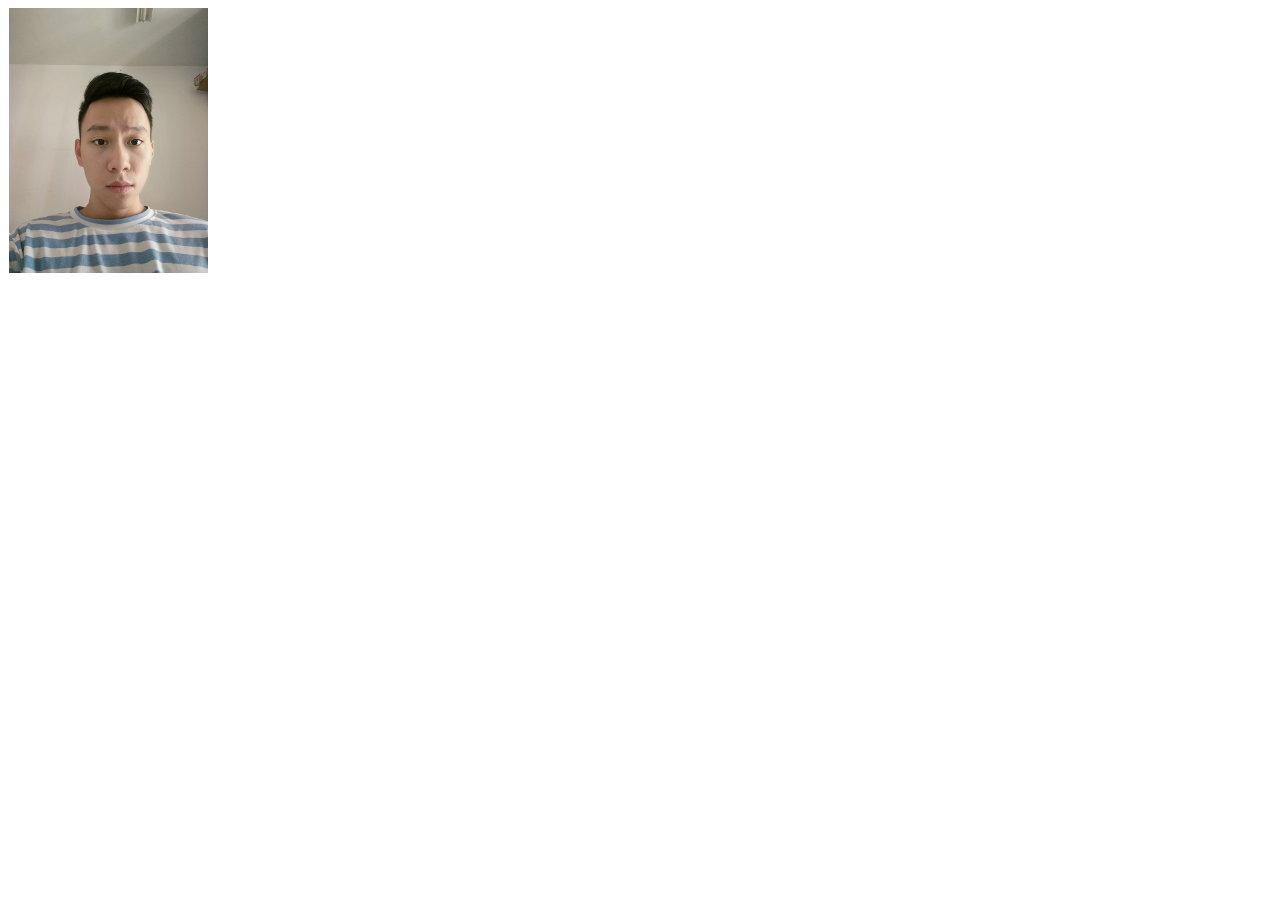
<file: glass/index.html>
<!DOCTYPE html>
<html xmlns="http://www.w3.org/1999/xhtml">

<head>
	<meta http-equiv="Content-Type" content="text/html; charset=utf-8" />
	<title>Thomas Nguyen</title>
	<meta name="author" content="Alvaro Trigo Lopez" />
	<meta name="description" content="fullPage full-screen backgrounds." />
	<meta name="keywords"  content="fullpage,jquery,demo,screen,fullscreen,backgrounds,full-screen" />
	<meta name="Resource-type" content="Document" />

	<link rel="stylesheet" type="text/css" href="glass.css" />
</head>
<body>
<div id="profile-img">
  <svg version="1.1" id="Layer_2" xmlns="http://www.w3.org/2000/svg" xmlns:xlink="http://www.w3.org/1999/xlink" x="0px" y="0px"
  	 viewBox="0 0 135.5 40.5" xml:space="preserve">
  <g>
  	<g>
  		<g>
  			<path fill="none" stroke="#FFFF00" stroke-width="1.7" class="st0" d="M43.5,7c-8.9-2.2-19.1,3.8-18.6,13.7c0.5,9.5,14.6,14,22.3,14.9c4.2,0.5,10.5,0.8,13.9-2.3
  				c3-2.8,3.6-8.5,3.6-12.4C64.3,10.1,49.6,6.6,40.8,6c-1-0.1-1,1.4,0,1.5c7.5,0.5,21.5,3.7,22.2,12.7c0.2,2.9-0.3,6.6-1.5,9.4
  				c-2.3,4.9-8.2,4.9-12.9,4.6c-6.6-0.4-14.9-2.9-19.5-8c-8.6-9.4,4-20.3,13.9-17.8C44,8.7,44.4,7.2,43.5,7L43.5,7z"/>
  		</g>
  	</g>
  	<g>
  		<g>
  			<path fill="none" stroke="#FFFF00" stroke-width="1.7" class="st0" d="M103.3,6.9c-8.6-1.5-19.8-1.2-22,9.4c-2,9.6,8,15,16,16.2c4.7,0.7,11.8,1.6,16.4-0.1c3.7-1.4,5.5-6,5.8-9.6
  				c0.7-9-11-14.5-18.4-14.9c-1-0.1-1,1.4,0,1.5c7.7,0.5,18.5,6.1,16.4,15.4c-1.1,4.8-4.9,6.7-9.7,6.8c-4,0.1-8,0.1-11.9-0.7
  				c-6.5-1.3-14.8-6.1-13.1-14.1c2.1-9.6,12.4-9.7,20.1-8.3C103.8,8.5,104.2,7.1,103.3,6.9L103.3,6.9z"/>
  		</g>
  	</g>
  	<g>
  		<g>
  			<path fill="none" stroke="#FFFF00" stroke-width="1.7" class="st0" d="M63.3,14.6c6.3-0.9,12.7-1,19-0.6c1,0.1,1-1.4,0-1.5c-6.5-0.5-13-0.2-19.4,0.7
  				C61.9,13.2,62.3,14.7,63.3,14.6L63.3,14.6z"/>
  		</g>
  	</g>
  	<g>
  		<g>
  			<path fill="none" stroke="#FFFF00" stroke-width="1.7" class="st0" d="M25.4,18.2c-4.7-1.4-9.5-3.3-14.4-4.2c-2.3-0.4-4.4,0-5.5,2.1c-0.5,0.9,0.8,1.6,1.3,0.8
  				c2-3.8,15.2,1.9,18.2,2.7C25.9,19.9,26.3,18.4,25.4,18.2L25.4,18.2z"/>
  		</g>
  	</g>
  	<g>
  		<g>
  			<path fill="none" stroke="#FFFF00" stroke-width="1.7" class="st0" d="M116.4,16.9c2.3-2.5,8.7-6.2,10.6-1c0.3,0.9,1.8,0.5,1.4-0.4c-0.8-2.3-3-3.6-5.3-3.7c-3.1-0.2-5.8,1.8-7.8,4
  				C114.7,16.6,115.7,17.6,116.4,16.9L116.4,16.9z"/>
  		</g>
  	</g>
  	<g>
  		<g>
  			<path fill="none" stroke="#FFFF00" stroke-width="1.7" class="st0" d="M25.1,21.1c5-5.7,10.8-10.3,17.4-14.1c-0.3-0.3-0.7-0.7-1-1C36.6,13.5,30.8,20.1,24.1,26
  				c-0.7,0.6,0.3,1.7,1.1,1.1c6.9-5.9,14.3-10.9,22.2-15.2c-0.3-0.3-0.7-0.7-1-1c-4.2,6-8.9,11.4-14.1,16.5
  				c-0.4,0.4-0.1,1.3,0.5,1.3c3.3-0.3,5.5-1.9,8.1-3.9c4.3-3.3,8.9-6.1,13.8-8.4c-0.3-0.3-0.7-0.7-1-1c-3.6,4.8-7.2,9.6-10.8,14.4
  				c-0.3,0.5,0.1,1.1,0.6,1.1c2.6-0.1,4.4-1,6.4-2.6c3.8-2.9,6.9-5.7,11.5-7.4c-0.3-0.3-0.6-0.6-0.9-0.9c-1.3,4-3.6,7.2-6.8,9.9
  				c-0.4,0.4-0.2,1.1,0.3,1.3c1.5,0.4,2.3,0.3,3.6-0.7c0.8-0.6,0-1.9-0.8-1.3c-0.8,0.2-1.7,0.3-2.5,0.5c0.1,0.4,0.2,0.8,0.3,1.3
  				c3.4-2.9,5.8-6.3,7.2-10.6c0.2-0.5-0.4-1.1-0.9-0.9c-2.8,1-5.3,2.2-7.7,4c-3.2,2.3-5.5,5.8-9.8,6c0.2,0.4,0.4,0.8,0.6,1.1
  				c3.6-4.8,7.2-9.6,10.8-14.4c0.5-0.7-0.4-1.3-1-1c-3.5,1.6-6.9,3.5-10.1,5.6c-3.5,2.4-6.7,6.1-11.1,6.5c0.2,0.4,0.4,0.9,0.5,1.3
  				c5.3-5.1,10.1-10.7,14.3-16.8c0.5-0.6-0.4-1.4-1-1c-8,4.4-15.5,9.5-22.5,15.5c0.4,0.4,0.7,0.7,1.1,1.1
  				C32,21.1,37.8,14.3,42.8,6.8c0.4-0.6-0.4-1.4-1-1C35,9.6,29.1,14.3,24,20.1C23.4,20.8,24.4,21.9,25.1,21.1L25.1,21.1z"/>
  		</g>
  	</g>
  	<g>
  		<g>
  			<path fill="none" stroke="#FFFF00" stroke-width="1.7" class="st0" d="M84.9,13.8c3-2.1,6.2-3.5,9.7-4.5c-0.2-0.4-0.5-0.8-0.7-1.3c-3.7,3.2-7.5,6.5-11.2,9.7
  				c-0.5,0.5,0,1.5,0.7,1.3c7.5-3.1,15.1-6.2,22.6-9.4c-0.3-0.4-0.6-0.7-0.8-1.1c-4.7,6.2-10.9,10.8-17.2,15.2
  				c-0.5,0.4-0.5,1.2,0.2,1.4c3.1,0.8,5.4-0.1,8.2-1.5c4.7-2.3,9.3-4.9,14-7.3c-0.3-0.4-0.6-0.8-0.9-1.2c-4,4.3-7.7,8.7-11.1,13.3
  				c-0.3,0.4,0.1,1.2,0.6,1.1c6.1-0.7,9.6-6.1,15.4-7.8c-0.3-0.3-0.6-0.6-0.9-0.9c-0.6,2.6-1.7,4.6-3.5,6.7c-0.5,0.6,0,1.4,0.7,1.3
  				c2-0.5,3.4-1.2,4.9-2.5c0.7-0.6-0.3-1.7-1.1-1.1c-1.2,1.2-2.6,1.9-4.2,2.2c0.2,0.4,0.5,0.8,0.7,1.3c2-2.2,3.2-4.4,3.9-7.3
  				c0.1-0.5-0.4-1.1-0.9-0.9c-5.6,1.6-9.2,7.1-15,7.7c0.2,0.4,0.4,0.8,0.6,1.1c3.4-4.5,7-8.9,10.9-13c0.6-0.6-0.1-1.6-0.9-1.2
  				c-2.9,1.5-5.8,3.1-8.7,4.6c-3.6,1.9-7.9,5.2-12.2,4.1c0.1,0.5,0.1,0.9,0.2,1.4c6.5-4.6,12.9-9.4,17.8-15.8
  				c0.4-0.5-0.3-1.3-0.8-1.1c-7.5,3.1-15.1,6.2-22.6,9.4c0.2,0.4,0.5,0.8,0.7,1.3c3.7-3.2,7.5-6.5,11.2-9.7c0.6-0.5,0-1.4-0.7-1.3
  				c-3.7,1-6.9,2.5-10.1,4.7C83.3,13.1,84.1,14.4,84.9,13.8L84.9,13.8z"/>
  		</g>
  	</g>
  </g>
  </svg>
</div>





</body>
</html>
</file>
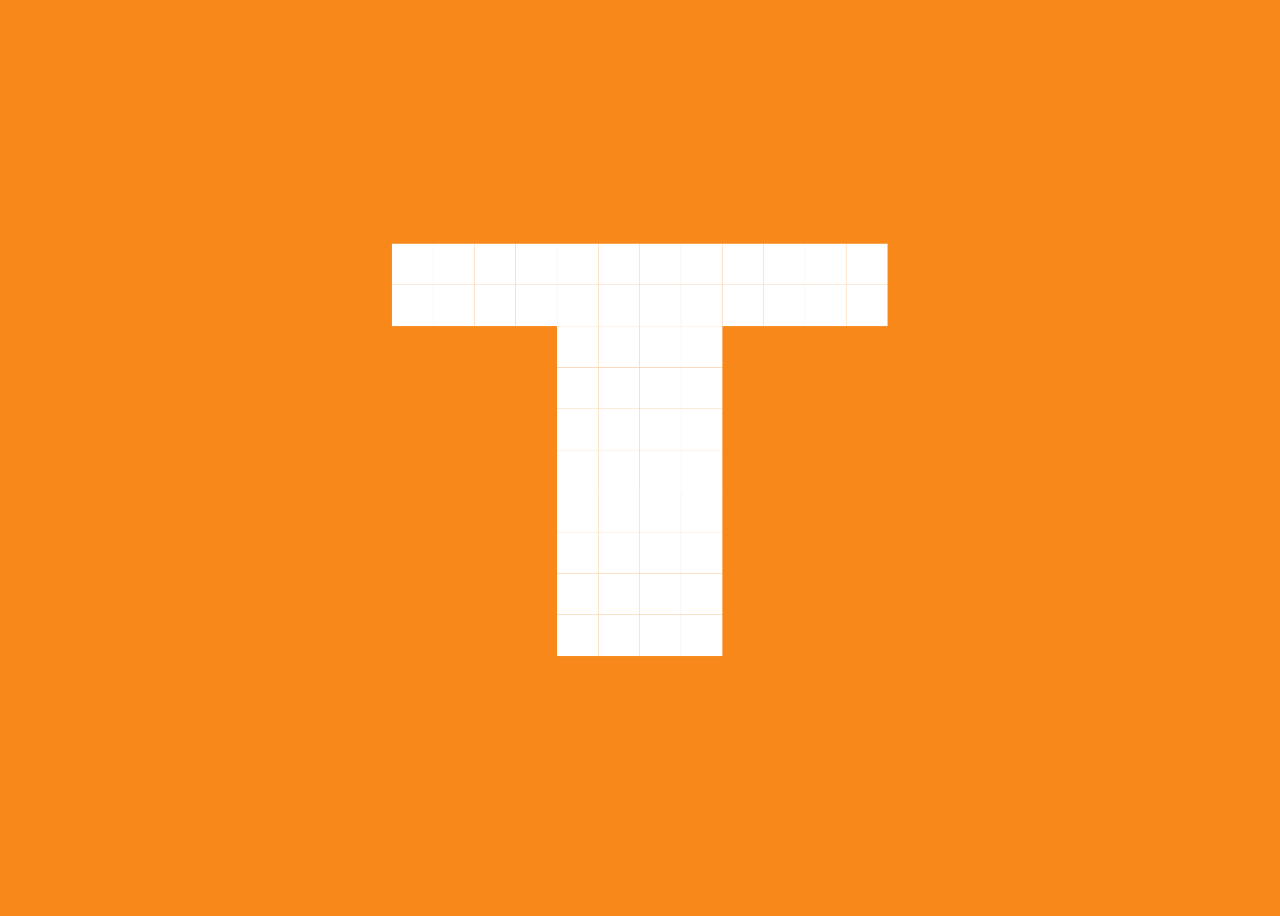
<file: t/index.html>
<!DOCTYPE html>
<html>
  <head>
    <meta charset="utf-8">
    <meta name="viewport" content="width=device-width, initial-scale=1">
    <meta http-equiv="x-ua-compatible" content="ie=edge">
    <title></title>
    <link rel="stylesheet" href="style.css">
  </head>
  <body>
    <svg version="1.1" id="Layer_1" xmlns="http://www.w3.org/2000/svg" xmlns:xlink="http://www.w3.org/1999/xlink" xml:space="preserve">
    <g class="g1">
    	<rect y="0" class="st0 rect1" width="41.3" height="41.3"/>
    	<rect x="41.3" y="0" class="st0 rect2" width="41.3" height="41.3"/>
    	<rect y="41.3" class="st0 rect3" width="41.3" height="41.3"/>
    	<rect x="41.3" y="41.3" class="st0 rect4" width="41.3" height="41.3"/>
    </g>
    <g class="g2">
    	<rect x="82.6" y="0" class="st0 rect1" width="41.3" height="41.3"/>
    	<rect x="124" y="0" class="st0 rect2" width="41.3" height="41.3"/>
    	<rect x="82.6" y="41.3" class="st0 rect3" width="41.3" height="41.3"/>
    	<rect x="124" y="41.3" class="st0 rect4" width="41.3" height="41.3"/>
    </g>
    <g class="g3">
    	<rect x="165.3" y="0" class="st0 rect1" width="41.3" height="41.3"/>
    	<rect x="206.6" y="0" class="st0 rect2" width="41.3" height="41.3"/>
    	<rect x="165.3" y="41.3" class="st0 rect3" width="41.3" height="41.3"/>
    	<rect x="206.6" y="41.3" class="st0 rect4" width="41.3" height="41.3"/>
    </g>
    <g class="g4">
    	<rect x="247.9" y="0" class="st0 rect1" width="41.3" height="41.3"/>
    	<rect x="289.3" y="0" class="st0 rect2" width="41.3" height="41.3"/>
    	<rect x="247.9" y="41.3" class="st0 rect3" width="41.3" height="41.3"/>
    	<rect x="289.3" y="41.3" class="st0 rect4" width="41.3" height="41.3"/>
    </g>
    <g class="g5">
    	<rect x="330.6" class="st0 rect1" width="41.3" height="41.3"/>
    	<rect x="371.9" class="st0 rect2" width="41.3" height="41.3"/>
    	<rect x="330.6" y="41.3" class="st0 rect3" width="41.3" height="41.3"/>
    	<rect x="371.9" y="41.3" class="st0 rect4" width="41.3" height="41.3"/>
    </g>
    <g class="g6">
    	<rect x="413.2" class="st0 rect1" width="41.3" height="41.3"/>
    	<rect x="454.5" class="st0 rect2" width="41.3" height="41.3"/>
    	<rect x="413.2" y="41.3" class="st0 rect3" width="41.3" height="41.3"/>
    	<rect x="454.5" y="41.3" class="st0 rect4" width="41.3" height="41.3"/>
    </g>
    <g class="g7">
    	<rect x="165.3" y="206.6" class="st0 rect1" width="41.3" height="41.3"/>
    	<rect x="165.3" y="165.3" class="st0 rect2" width="41.3" height="41.3"/>
    	<rect x="206.6" y="206.6" class="st0 rect3" width="41.3" height="41.3"/>
    	<rect x="206.6" y="165.3" class="st0 rect4" width="41.3" height="41.3"/>
    </g>
    <g class="g8">
    	<rect x="165.3" y="124" class="st0 rect1" width="41.3" height="41.3"/>
    	<rect x="165.3" y="82.6" class="st0 rect2" width="41.3" height="41.3"/>
    	<rect x="206.6" y="124" class="st0 rect3" width="41.3" height="41.3"/>
    	<rect x="206.6" y="82.6" class="st0 rect4" width="41.3" height="41.3"/>
    </g>
    <g class="g9">
    	<rect x="248" y="206.6" class="st0 rect1" width="41.3" height="41.3"/>
    	<rect x="248" y="165.3" class="st0 rect2" width="41.3" height="41.3"/>
    	<rect x="289.3" y="206.6" class="st0 rect3" width="41.3" height="41.3"/>
    	<rect x="289.3" y="165.3" class="st0 rect4" width="41.3" height="41.3"/>
    </g>
    <g class="g10">
    	<rect x="248" y="124" class="st0 rect1" width="41.3" height="41.3"/>
    	<rect x="248" y="82.6" class="st0 rect2" width="41.3" height="41.3"/>
    	<rect x="289.3" y="124" class="st0 rect3" width="41.3" height="41.3"/>
    	<rect x="289.3" y="82.6" class="st0 rect4" width="41.3" height="41.3"/>
    </g>
    <g class="g11">
    	<rect x="165.3" y="371.3" class="st0 rect1" width="41.3" height="41.3"/>
    	<rect x="165.3" y="329.9" class="st0 rect2" width="41.3" height="41.3"/>
    	<rect x="206.6" y="371.3" class="st0 rect3" width="41.3" height="41.3"/>
    	<rect x="206.6" y="329.9" class="st0 rect4" width="41.3" height="41.3"/>
    </g>
    <g class="g12">
    	<rect x="165.3" y="288.6" class="st0 rect1" width="41.3" height="41.3"/>
    	<rect x="165.3" y="247.3" class="st0 rect2" width="41.3" height="41.3"/>
    	<rect x="206.6" y="288.6" class="st0 rect3" width="41.3" height="41.3"/>
    	<rect x="206.6" y="247.3" class="st0 rect4" width="41.3" height="41.3"/>
    </g>
    <g class="g13">
    	<rect x="247.9" y="371.3" class="st0 rect1" width="41.3" height="41.3"/>
    	<rect x="247.9" y="329.9" class="st0 rect2" width="41.3" height="41.3"/>
    	<rect x="289.3" y="371.3" class="st0 rect3" width="41.3" height="41.3"/>
    	<rect x="289.3" y="329.9" class="st0 rect4" width="41.3" height="41.3"/>
    </g>
    <g class="g14">
    	<rect x="247.9" y="288.6" class="st0 rect1" width="41.3" height="41.3"/>
    	<rect x="247.9" y="247.3" class="st0 rect2" width="41.3" height="41.3"/>
    	<rect x="289.3" y="288.6" class="st0 rect3" width="41.3" height="41.3"/>
    	<rect x="289.3" y="247.3" class="st0 rect4" width="41.3" height="41.3"/>
    </g>
    </svg>

  <script src="https://ajax.googleapis.com/ajax/libs/jquery/3.2.1/jquery.min.js"></script>
  <script src="main.js" charset="utf-8"></script>
  </body>
</html>
</file>
<file: glass/glass.css>
#profile-img {
  background: url(profile.jpg) center center no-repeat;
  background-size: contain;
  height: 265px;
  width: 200px;
  position: relative;
}
svg {
  position: absolute;
  left: 62px;top: 120px;
  width: 91px;
  background: transparent;
}
@keyframes draw {
    0% { opacity: 0; stroke-dashoffset:-200;  }
  100% { opacity: 1; stroke-dashoffset:0;  }
}
.st0, .st1, .st2, .st3, .st4, .st5, .st6 {fill:none; visibility: hidden; }

#profile-img:hover .st0 { visibility: visible;stroke-dasharray: 500;animation: draw 1s; }
</file>
<file: t/style.css>
body { background: #F78819;position: relative;width: 100vw;height: 100vh;overflow: hidden; }

svg { width: 496.5px; height: 413px; position: fixed; z-index: 1000;top: 50%;left: 50%;transform: translate(-50%, -50%); }

.st0 { fill: #FFF;border:1px solid #fff; }
.rect1 { transition: all .5s ease-in-out 0s; }
.rect2 { transition: all .5s ease-in-out .5s; }
.rect3 { transition: all .5s ease-in-out 1s; }
.rect4 { transition: all .5s ease-in-out 1.5s; }
.g1:hover .rect1 { fill: #000; transform: translateY(330.4px); transition: all .5s ease-in-out 1.5s; }
.g1:hover .rect2 { fill: #000; transform: translateY(330.4px); transition: all .5s ease-in-out 1s; }
.g1:hover .rect3 { fill: #000; transform: translateY(330.4px); transition: all .5s ease-in-out .5s; }
.g1:hover .rect4 { fill: #000; transform: translateY(330.4px); transition: all .5s ease-in-out 0s; }


/*.rect1 { animation: g1-out 3s ease-in-out 1s forwards; }*/
/*.rect2 { transition: all .5s ease-in-out .5s; }
.rect3 { transition: all .5s ease-in-out 1s; }
.rect4 { transition: all .5s ease-in-out 1.5s; }*/
/*.g1:hover .rect1 { fill: #000; transform: translateY(100px); transform: translateX(100px);transition: translateY .5s ease-in-out; transition: translateX .5s ease-in-out 1s; }
.g1:hover .rect2 { fill: #000; animation: g1 3s ease-in-out 1s forwards; }*/
/*.g1:hover .rect3 { fill: #000; animation: g1 .5s ease-in-out .5s; }
.g1:hover .rect4 { fill: #000; animation: g1 .5s ease-in-out 0s; }*/


.rect1-in { fill: #000; animation: g1 3s ease-in-out 1s forwards; }
.rect1-out { fill: #000; animation: g1-out 3s ease-in-out 1s forwards; }
@keyframes g1 {
  0% { transform: translate(0px, 0px); }
  60% { transform: translate(0px, 400px); }
  100% { transform: translate(400px, 400px); }
}
@keyframes g1-out {
  0% { transform: translate(400px, 400px); }
  60% { transform: translate(0px, 400px); }
  100% { transform: translate(0px, 0px); }
}
</file>
